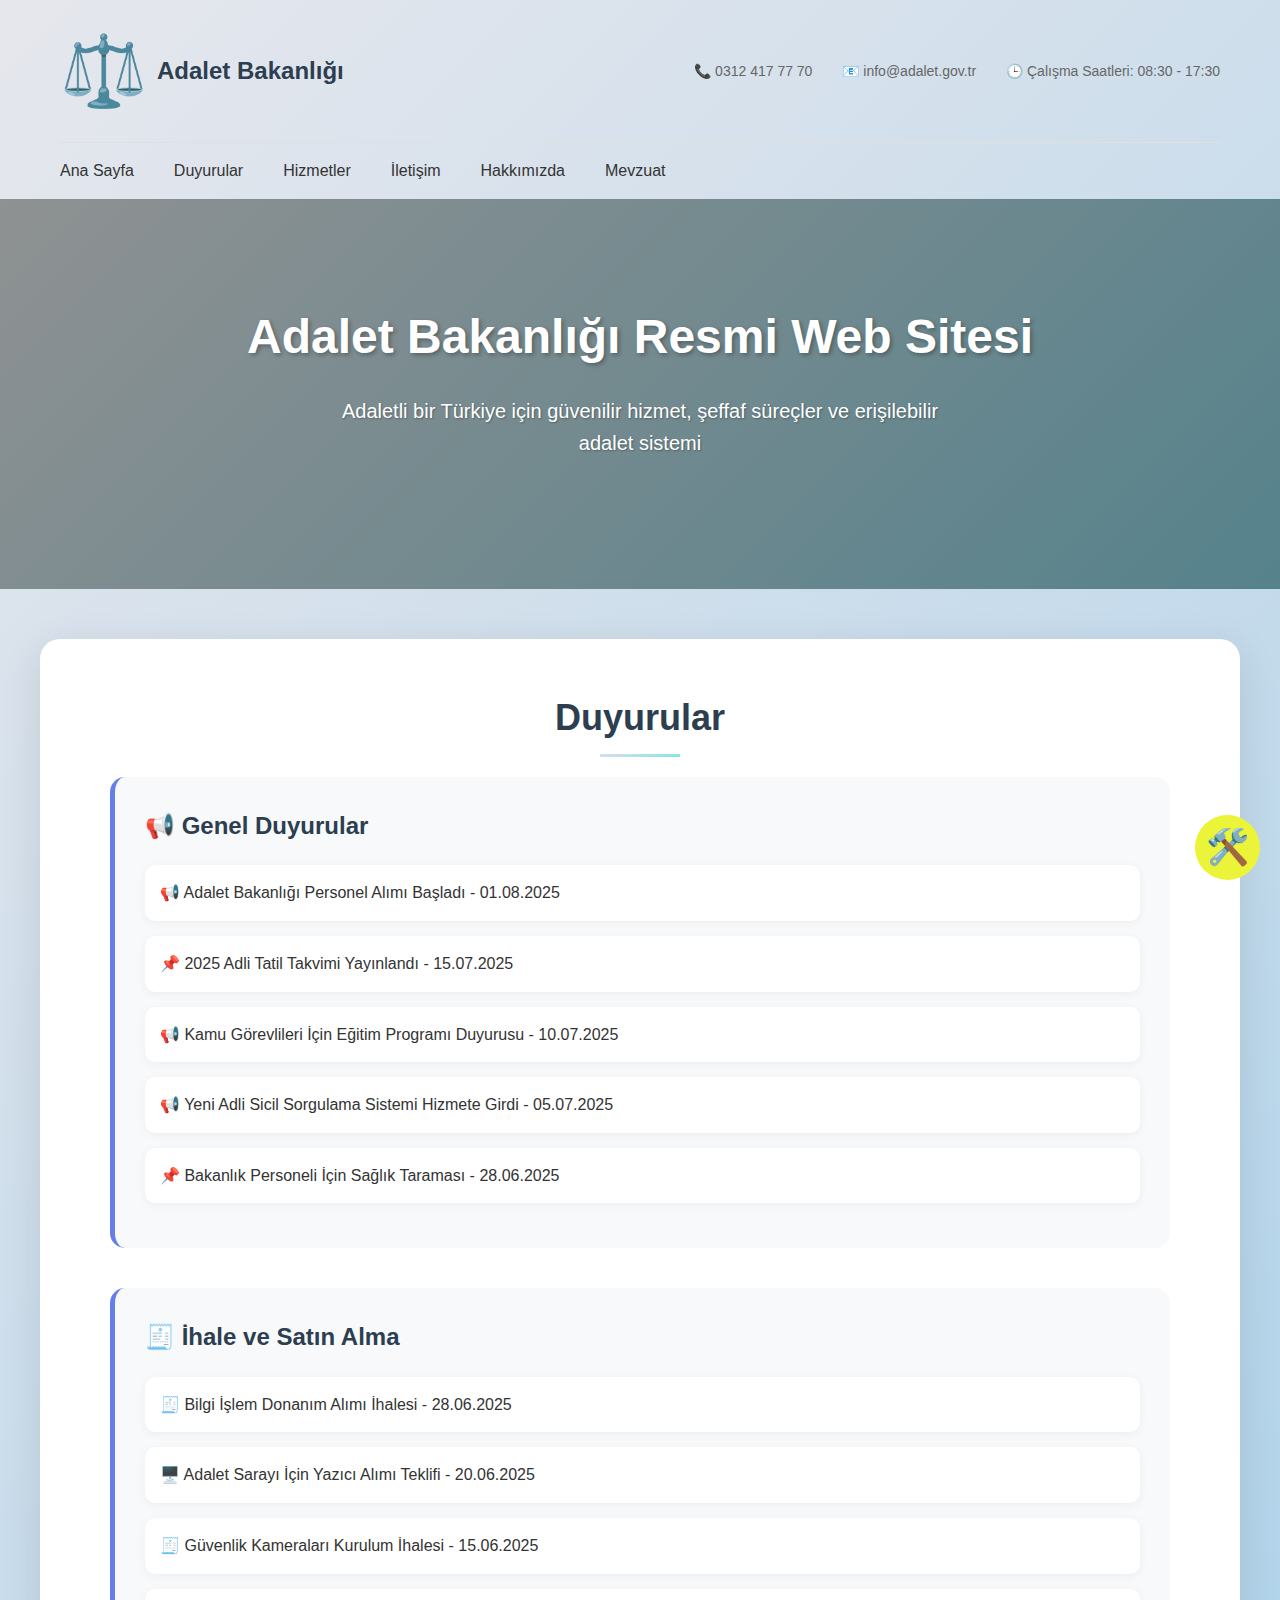
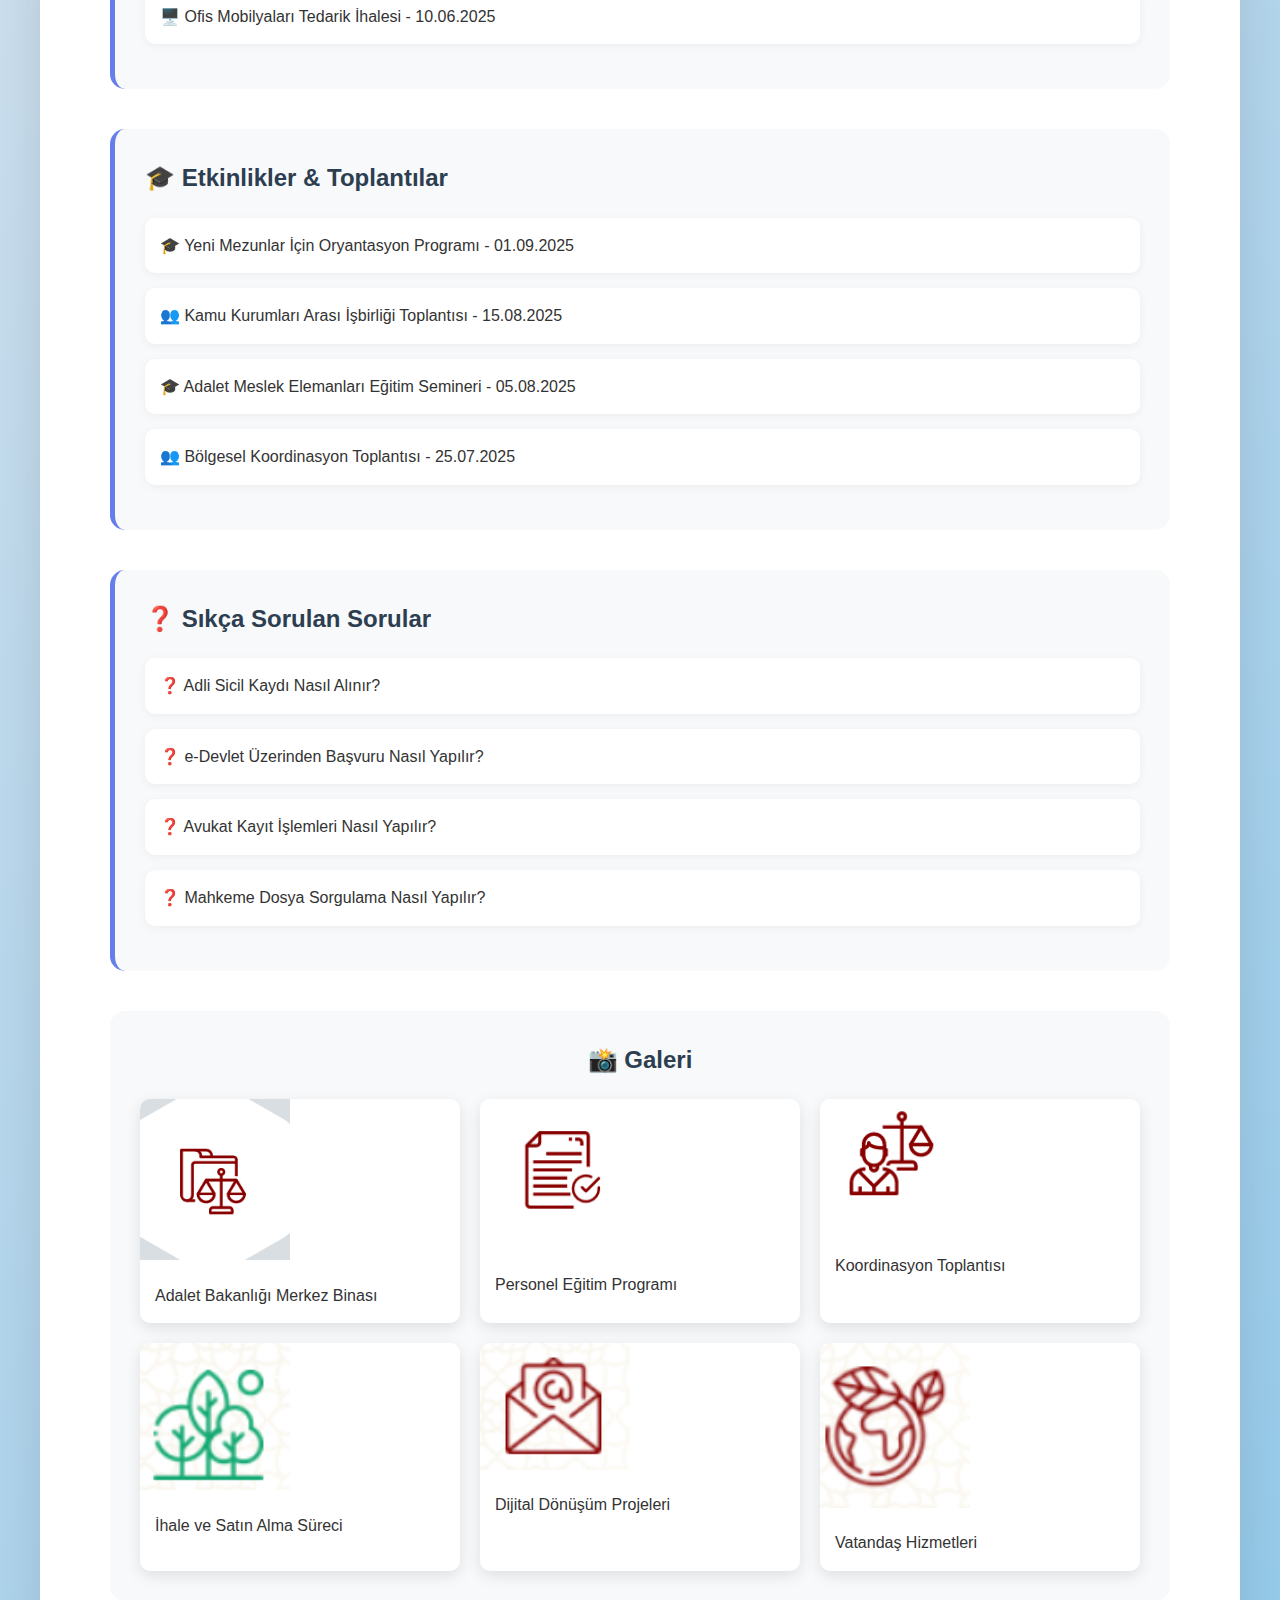
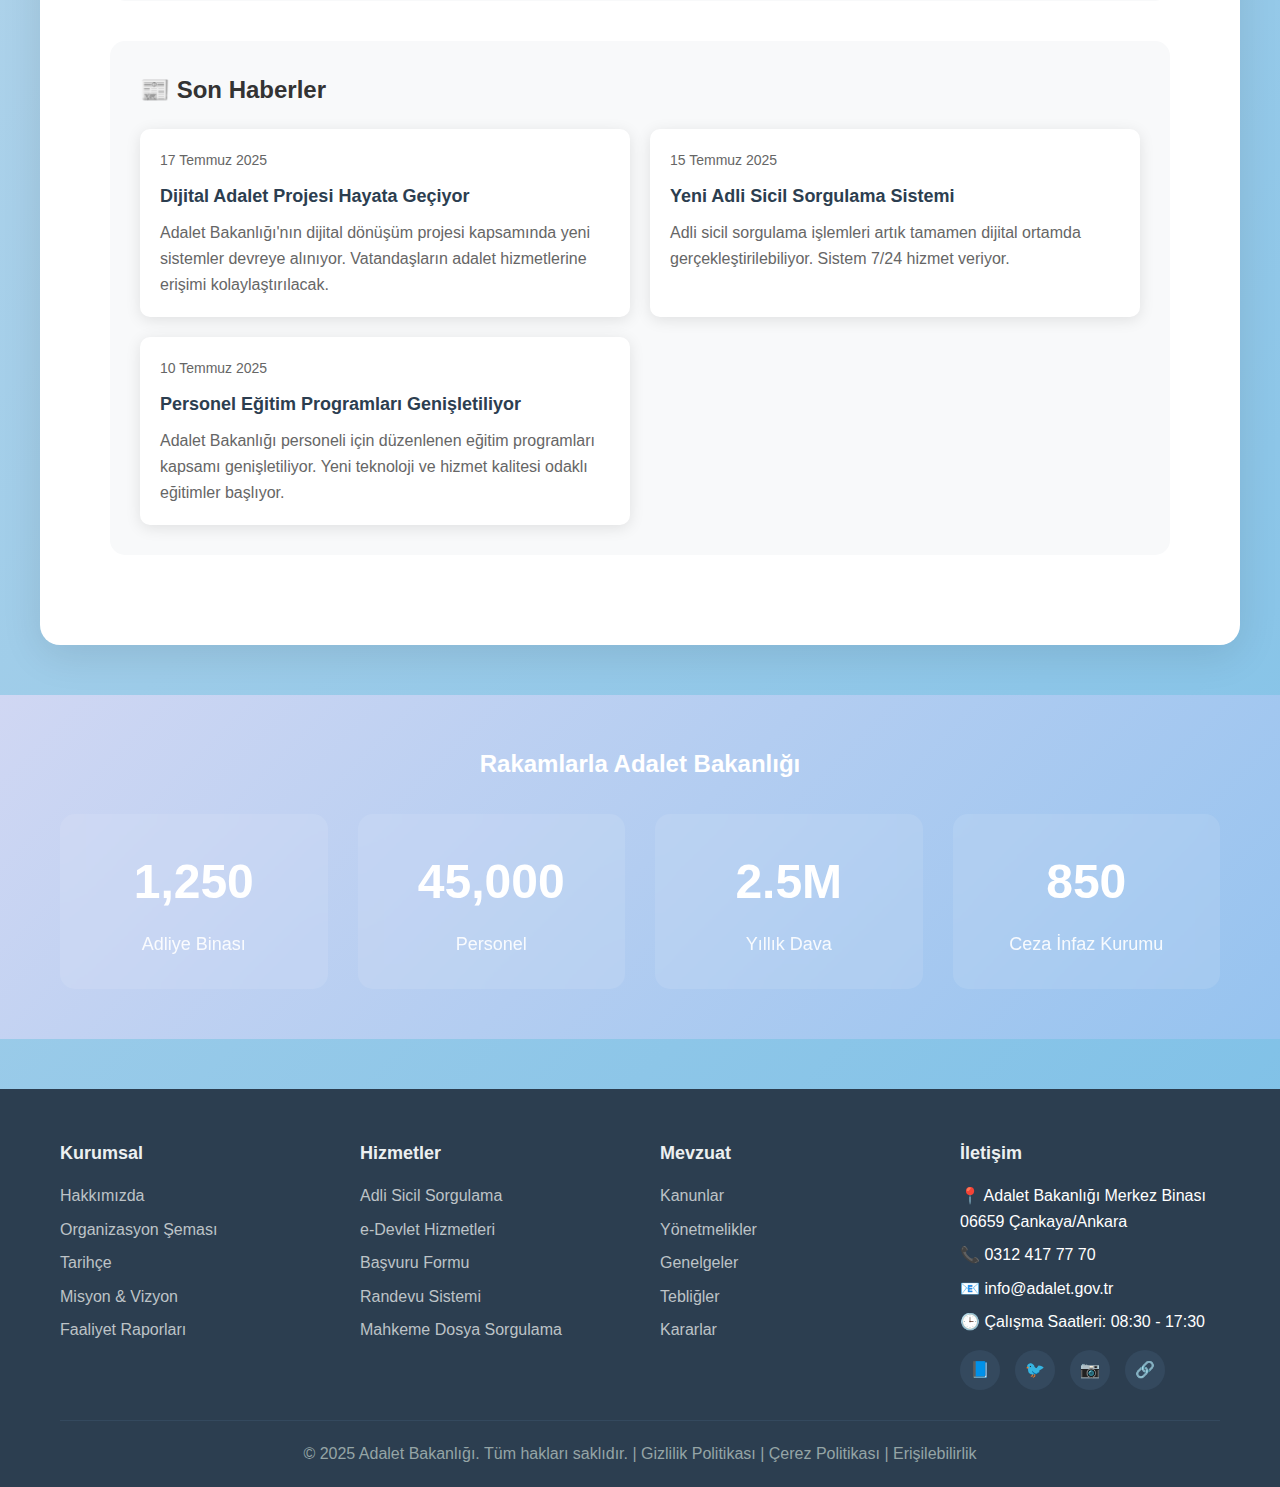
<file: access/index.html>
<!DOCTYPE html>
<html lang="tr">
<head>
  <meta charset="UTF-8" />
  <meta name="viewport" content="width=device-width, initial-scale=1.0"/>
  <title>Duyurular Sayfası</title>
  <link rel="stylesheet" href="style.css" />
</head>


<div class="header-content">
      <div class="header-top">
        <div class="logo">
          Adalet Bakanlığı
        </div>
        <div class="header-info">
          <div>📞 0312 417 77 70</div>
          <div>📧 info@adalet.gov.tr</div>
          <div>🕒 Çalışma Saatleri: 08:30 - 17:30</div>
        </div>
      </div>
      <nav class="navbar">
        <ul class="nav-links">
          <li><a href="#anasayfa">Ana Sayfa</a></li>
          <li><a href="#duyurular">Duyurular</a></li>
          <li><a href="#hizmetler">Hizmetler</a></li>
          <li><a href="#iletisim">İletişim</a></li>
          <li><a href="#hakkimizda">Hakkımızda</a></li>
          <li><a href="#mevzuat">Mevzuat</a></li>
        </ul>
      </nav>
    </div>
  </header>

  <!-- Hero Section -->
  <section class="hero">
    <h1>Adalet Bakanlığı Resmi Web Sitesi</h1>
    <p>Adaletli bir Türkiye için güvenilir hizmet, şeffaf süreçler ve erişilebilir adalet sistemi</p>
  </section>

  <!-- Main Content -->
  <main class="content">
    <div class="content-inner">
      <h1 class="page-title">Duyurular</h1>
      
      <section class="announcement-section">
        <h2>📢 Genel Duyurular</h2>
        <ul class="announcements">
          <li><a href="#">📢 Adalet Bakanlığı Personel Alımı Başladı - 01.08.2025</a></li>
          <li><a href="#">📌 2025 Adli Tatil Takvimi Yayınlandı - 15.07.2025</a></li>
          <li><a href="#">📢 Kamu Görevlileri İçin Eğitim Programı Duyurusu - 10.07.2025</a></li>
          <li><a href="#">📢 Yeni Adli Sicil Sorgulama Sistemi Hizmete Girdi - 05.07.2025</a></li>
          <li><a href="#">📌 Bakanlık Personeli İçin Sağlık Taraması - 28.06.2025</a></li>
        </ul>
      </section>
      
      <section class="announcement-section">
        <h2>🧾 İhale ve Satın Alma</h2>
        <ul class="announcements">
          <li><a href="#">🧾 Bilgi İşlem Donanım Alımı İhalesi - 28.06.2025</a></li>
          <li><a href="#">🖥️ Adalet Sarayı İçin Yazıcı Alımı Teklifi - 20.06.2025</a></li>
          <li><a href="#">🧾 Güvenlik Kameraları Kurulum İhalesi - 15.06.2025</a></li>
          <li><a href="#">🖥️ Ofis Mobilyaları Tedarik İhalesi - 10.06.2025</a></li>
        </ul>
      </section>
      
      <section class="announcement-section">
        <h2>🎓 Etkinlikler & Toplantılar</h2>
        <ul class="announcements">
          <li><a href="#">🎓 Yeni Mezunlar İçin Oryantasyon Programı - 01.09.2025</a></li>
          <li><a href="#">👥 Kamu Kurumları Arası İşbirliği Toplantısı - 15.08.2025</a></li>
          <li><a href="#">🎓 Adalet Meslek Elemanları Eğitim Semineri - 05.08.2025</a></li>
          <li><a href="#">👥 Bölgesel Koordinasyon Toplantısı - 25.07.2025</a></li>
        </ul>
      </section>
      
      <section class="announcement-section">
        <h2>❓ Sıkça Sorulan Sorular</h2>
        <ul class="announcements">
          <li><a href="#">❓ Adli Sicil Kaydı Nasıl Alınır?</a></li>
          <li><a href="#">❓ e-Devlet Üzerinden Başvuru Nasıl Yapılır?</a></li>
          <li><a href="#">❓ Avukat Kayıt İşlemleri Nasıl Yapılır?</a></li>
          <li><a href="#">❓ Mahkeme Dosya Sorgulama Nasıl Yapılır?</a></li>
        </ul>
      </section>

      <!-- Image Gallery -->
      <section class="image-gallery">
        <h2>📸 Galeri</h2>
        <div class="image-grid">
          <div class="image-item">
            <img src="png/resim2.png" alt="Adalet Binası" />
            <div class="caption">Adalet Bakanlığı Merkez Binası</div>
          </div>
          <div class="image-item">
            <img src="png/resim3.png" alt="Eğitim Görseli" />
            <div class="caption">Personel Eğitim Programı</div>
          </div>
          <div class="image-item">
            <img src="png/resim4.png" alt="Toplantı Görseli" />
            <div class="caption">Koordinasyon Toplantısı</div>
          </div>
          <div class="image-item">
            <img src="png/resim5.png" alt="İhale Görseli" />
            <div class="caption">İhale ve Satın Alma Süreci</div>
          </div>
          <div class="image-item">
            <img src="png/resim6.png" alt="Teknoloji" />
            <div class="caption">Dijital Dönüşüm Projeleri</div>
          </div>
          <div class="image-item">
            <img src="png/resim7.png" alt="Hizmet" />
            <div class="caption">Vatandaş Hizmetleri</div>
          </div>
        </div>
      </section>

      <!-- News Section -->
      <section class="news-section">
        <h2>📰 Son Haberler</h2>
        <div class="news-grid">
          <div class="news-item">
            <div class="news-date">17 Temmuz 2025</div>
            <div class="news-title">Dijital Adalet Projesi Hayata Geçiyor</div>
            <div class="news-excerpt">Adalet Bakanlığı'nın dijital dönüşüm projesi kapsamında yeni sistemler devreye alınıyor. Vatandaşların adalet hizmetlerine erişimi kolaylaştırılacak.</div>
          </div>
          <div class="news-item">
            <div class="news-date">15 Temmuz 2025</div>
            <div class="news-title">Yeni Adli Sicil Sorgulama Sistemi</div>
            <div class="news-excerpt">Adli sicil sorgulama işlemleri artık tamamen dijital ortamda gerçekleştirilebiliyor. Sistem 7/24 hizmet veriyor.</div>
          </div>
          <div class="news-item">
            <div class="news-date">10 Temmuz 2025</div>
            <div class="news-title">Personel Eğitim Programları Genişletiliyor</div>
            <div class="news-excerpt">Adalet Bakanlığı personeli için düzenlenen eğitim programları kapsamı genişletiliyor. Yeni teknoloji ve hizmet kalitesi odaklı eğitimler başlıyor.</div>
          </div>
        </div>
      </section>
    </div>
  </main>

  <!-- Statistics Section -->
  <section class="stats-section">
    <div class="stats-container">
      <h2>Rakamlarla Adalet Bakanlığı</h2>
      <div class="stats-grid">
        <div class="stat-item">
          <span class="stat-number">1,250</span>
          <span class="stat-label">Adliye Binası</span>
        </div>
        <div class="stat-item">
          <span class="stat-number">45,000</span>
          <span class="stat-label">Personel</span>
        </div>
        <div class="stat-item">
          <span class="stat-number">2.5M</span>
          <span class="stat-label">Yıllık Dava</span>
        </div>
        <div class="stat-item">
          <span class="stat-number">850</span>
          <span class="stat-label">Ceza İnfaz Kurumu</span>
        </div>
      </div>
    </div>
  </section>

  <!-- Footer -->
  <footer>
    <div class="footer-content">
      <div class="footer-grid">
        <div class="footer-section">
          <h3>Kurumsal</h3>
          <ul>
            <li><a href="#">Hakkımızda</a></li>
            <li><a href="#">Organizasyon Şeması</a></li>
            <li><a href="#">Tarihçe</a></li>
            <li><a href="#">Misyon & Vizyon</a></li>
            <li><a href="#">Faaliyet Raporları</a></li>
          </ul>
        </div>
        <div class="footer-section">
          <h3>Hizmetler</h3>
          <ul>
            <li><a href="#">Adli Sicil Sorgulama</a></li>
            <li><a href="#">e-Devlet Hizmetleri</a></li>
            <li><a href="#">Başvuru Formu</a></li>
            <li><a href="#">Randevu Sistemi</a></li>
            <li><a href="#">Mahkeme Dosya Sorgulama</a></li>
          </ul>
        </div>
        <div class="footer-section">
          <h3>Mevzuat</h3>
          <ul>
            <li><a href="#">Kanunlar</a></li>
            <li><a href="#">Yönetmelikler</a></li>
            <li><a href="#">Genelgeler</a></li>
            <li><a href="#">Tebliğler</a></li>
            <li><a href="#">Kararlar</a></li>
          </ul>
        </div>
        <div class="footer-section">
          <h3>İletişim</h3>
          <ul>
            <li>📍 Adalet Bakanlığı Merkez Binası<br>06659 Çankaya/Ankara</li>
            <li>📞 0312 417 77 70</li>
            <li>📧 info@adalet.gov.tr</li>
            <li>🕒 Çalışma Saatleri: 08:30 - 17:30</li>
          </ul>
          <div class="social-links">
            <a href="#">📘</a>
            <a href="#">🐦</a>
            <a href="#">📷</a>
            <a href="#">🔗</a>
          </div>
        </div>
      </div>
      <div class="footer-bottom">
        <p>&copy; 2025 Adalet Bakanlığı. Tüm hakları saklıdır. | Gizlilik Politikası | Çerez Politikası | Erişilebilirlik</p>
      </div>
    </div>
  </footer>

  <!-- Erişilebilirlik Butonu -->
  <button id="accessibility-toggle" aria-label="Erişilebilirlik Menüsünü Aç">🛠️</button>


  <div id="accessibility-menu" class="accessibility-menu hidden">
     <button id="accessibilityClose" class="accessibility-close" aria-label="Kapat">×</button>
    <h2>Erişilebilirlik Menüsü [CTRL + Y]</h2>
      <div class="accessibility-options">
      <button class="access-btn text-increase">🔠 Metni Büyüt</button>
      <button class="access-btn line-height">📏 Satır Aralığını Artır</button>
      <button class="access-btn align-left">📃 Metni Sola Hizala</button>
      <button class="access-btn cursor-large">🖱️ İmleci Büyüt</button>
      <button class="access-btn hide-images">🖼️ Resimleri Gizle</button>
      <button class="access-btn highlight-links">🔗 Bağlantıları Vurgula</button>
      <button class="access-btn high-contrast">🌗 Yüksek Kontrast</button>
      <button class="access-btn blue-light">💡 Mavi Işık Filtresi</button>
      <button class="access-btn reading-mask">📖 Okuma Maskesi</button>
      <button class="access-btn reading-guide">📏 Okuma Kılavuzu</button>
      <button class="access-btn grayscale-toggle">🌫️ Solgunlaştırma</button>
      <button class="access-btn sat-high">🌈 Yüksek Doygunluk</button>
      <button class="access-btn sat-low">🌫️ Düşük Doygunluk</button>
      <button class="access-btn dyslexia-toggle">📚 Disleksi Dostu</button>
      <button class="access-btn reset">♻️ Ayarları Sıfırla</button>
    </div>
  </div>


  <script src="script.js"></script>
</body>
</html>
</file>
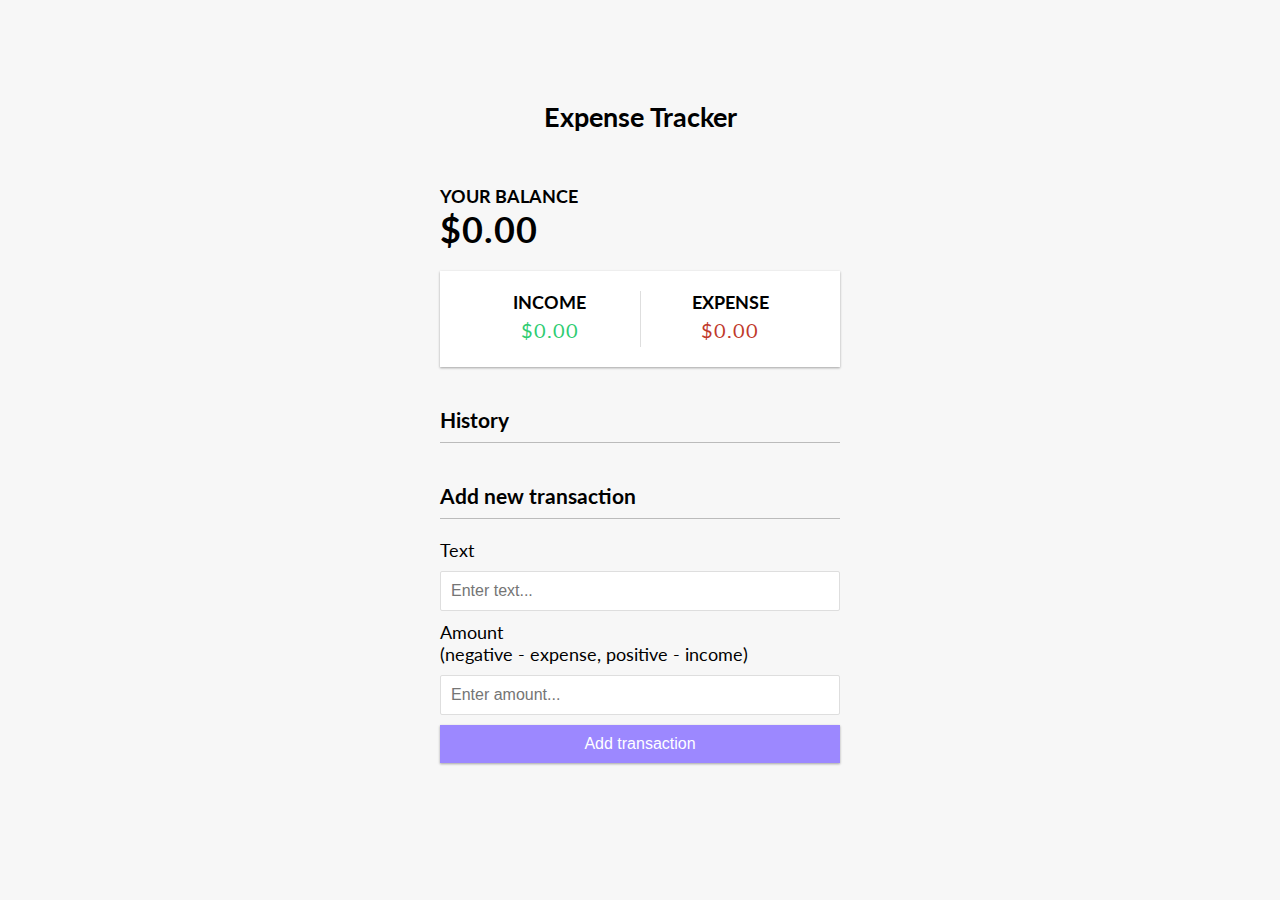
<file: expense_tracker/index.html>
<!DOCTYPE html>
<html lang="en">
  <head>
    <meta charset="UTF-8" />
    <meta name="viewport" content="width=device-width, initial-scale=1.0" />
    <meta http-equiv="X-UA-Compatible" content="ie=edge" />
    <link rel="stylesheet" href="style.css" />
    <title>Expense Tracker</title>
  </head>
  <body>
    <h2>Expense Tracker</h2>

    <div class="container">
      <h4>Your Balance</h4>
      <h1 id="balance">$0.00</h1>

      <div class="inc-exp-container">
        <div>
          <h4>Income</h4>
          <p id="money-plus" class="money plus">+$0.00</p>
        </div>
        <div>
          <h4>Expense</h4>
          <p id="money-minus" class="money minus">-$0.00</p>
        </div>
      </div>

      <h3>History</h3>
      <ul id="list" class="list">
        <!-- <li class="minus">
          Cash <span>-$400</span><button class="delete-btn">x</button>
        </li> -->
      </ul>

      <h3>Add new transaction</h3>
      <form id="form">
        <div class="form-control">
          <label for="text">Text</label>
          <input type="text" id="text" placeholder="Enter text..." />
        </div>
        <div class="form-control">
          <label for="amount"
            >Amount <br />
            (negative - expense, positive - income)</label
          >
          <input type="number" id="amount" placeholder="Enter amount..." />
        </div>
        <button class="btn">Add transaction</button>
      </form>
    </div>

    <script src="script.js"></script>
  </body>
</html>
</file>
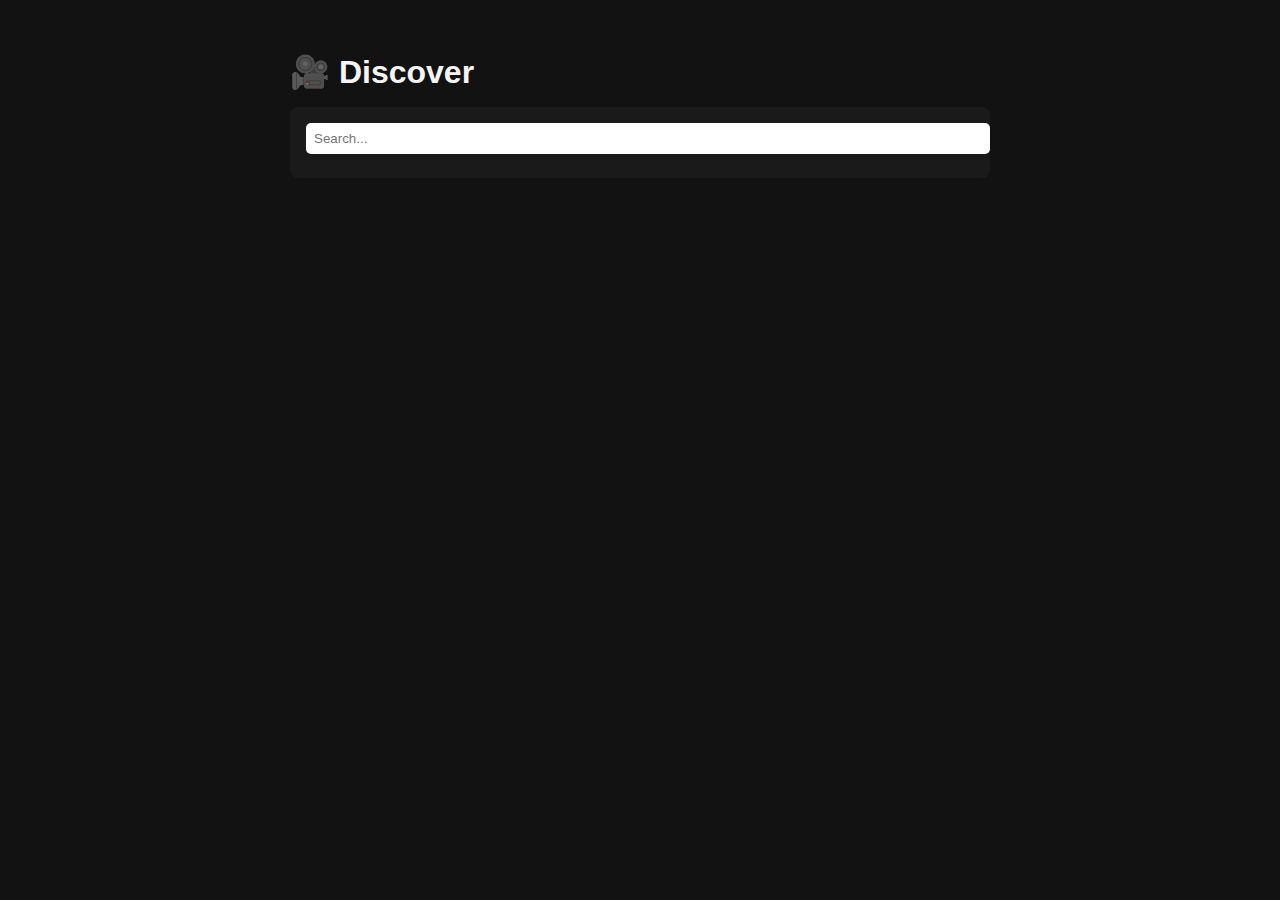
<file: film_portal/index.html>
<!DOCTYPE html>
<html lang="en">
<head>
  <meta charset="UTF-8" />
  <meta name="viewport" content="width=device-width, initial-scale=1.0" />
  <title>Movie/Series Platform</title>
  <link rel="stylesheet" href="style.css" />
</head>
<body>
  <div class="container">
    <h1>🎥 Discover</h1>
   <div class="search-area">
     <input type="text" id="search" placeholder="Search..." />

     <div class="search-extended hidden">
      <div class="tags">
        <span class="tag active" data-type="films">Films</span>
        <span class="tag" data-type="series">Series</span>
        <span class="tag" data-type="directors">Directors</span>
        <span class="tag" data-type="documentaries">Documentaries</span>
      </div>

      <button id="createList">Create Favorite Films List</button>
      <a href="favorite.html" class="fav-link">Go to My Favorites</a>
    
      <div id="results"></div>

      <h3 id="popularTitle">Popular Searches</h3>
      <ul id="popular" class="popular-searches"></ul>
    </div>
  </div>

  </div>
<div id="listModal" class="hidden modal">
  <div class="modal-content">
    <input type="text" id="listNameInput" placeholder="Enter list name" />
    <button id="saveListBtn">Save List</button>
  </div>
</div>
<div id="chooseListModal" class="hidden modal">
  <div class="modal-content">
    <h3>Choose a list to add this film:</h3>
    <select id="listSelectDropdown"></select>
    <button id="confirmAddBtn">Add</button>
  </div>
</div>
  <script src="script.js"></script>
</body>
</html>
</file>
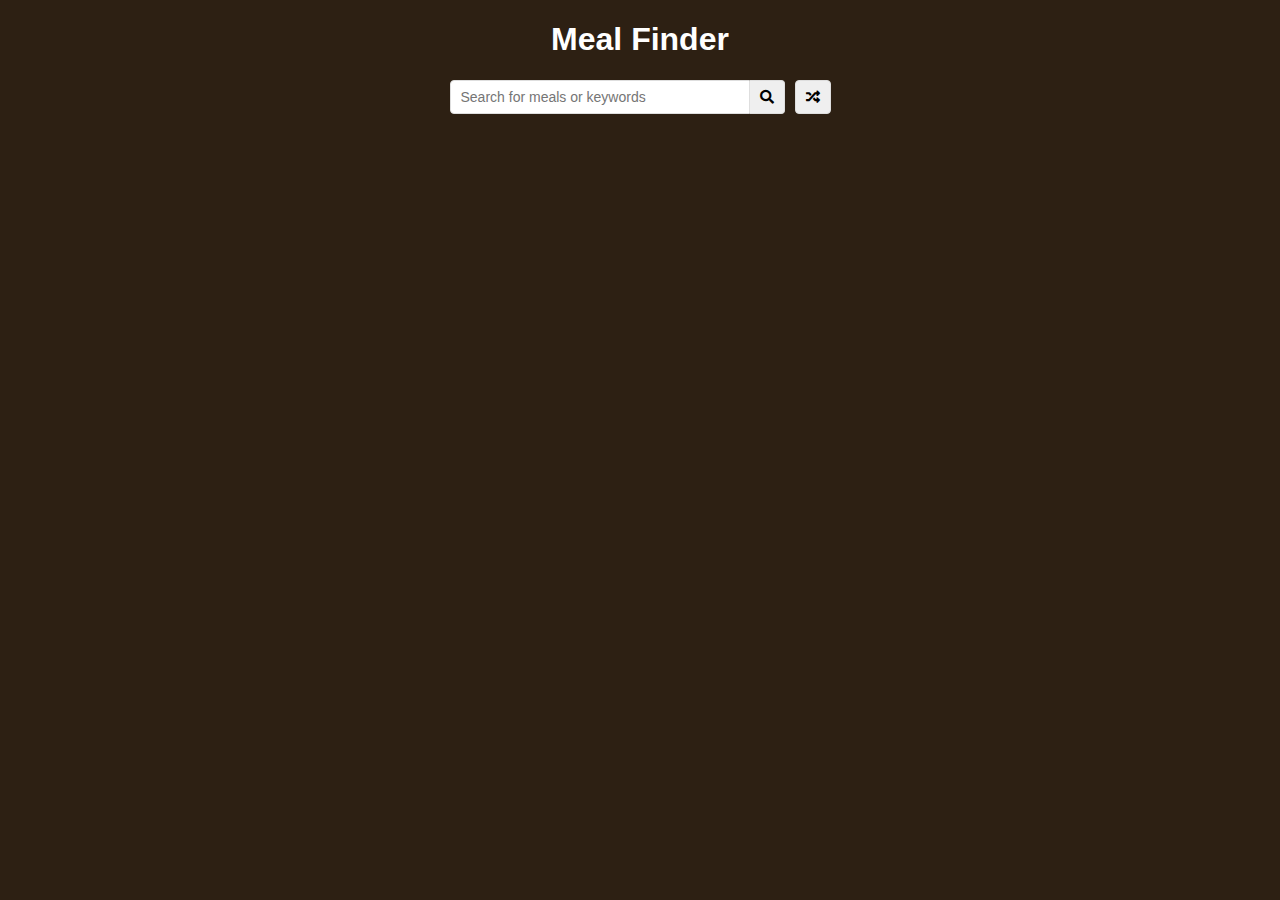
<file: meal_finder/index.html>
<!DOCTYPE html>
<html lang="en">
  <head>
    <meta charset="UTF-8" />
    <meta name="viewport" content="width=device-width, initial-scale=1.0" />
    <meta http-equiv="X-UA-Compatible" content="ie=edge" />
    <link
      rel="stylesheet"
      href="https://cdnjs.cloudflare.com/ajax/libs/font-awesome/5.10.2/css/all.min.css"
    />
    <link rel="stylesheet" href="style.css" />
    <title>Meal Finder</title>
  </head>
  <body>
    <div class="container">
      <h1>Meal Finder</h1>
      <div class="flex">
        <form class="flex" id="submit">
          <input
            type="text"
            id="search"
            placeholder="Search for meals or keywords"
          />
          <button class="search-btn" type="submit">
            <i class="fas fa-search"></i>
          </button>
        </form>
        <button class="random-btn" id="random">
          <i class="fas fa-random"></i>
        </button>
      </div>

      <div id="result-heading"></div>
      <div id="meals" class="meals"></div>
      <div id="single-meal"></div>
    </div>

    <script src="script.js"></script>
  </body>
</html>
</file>
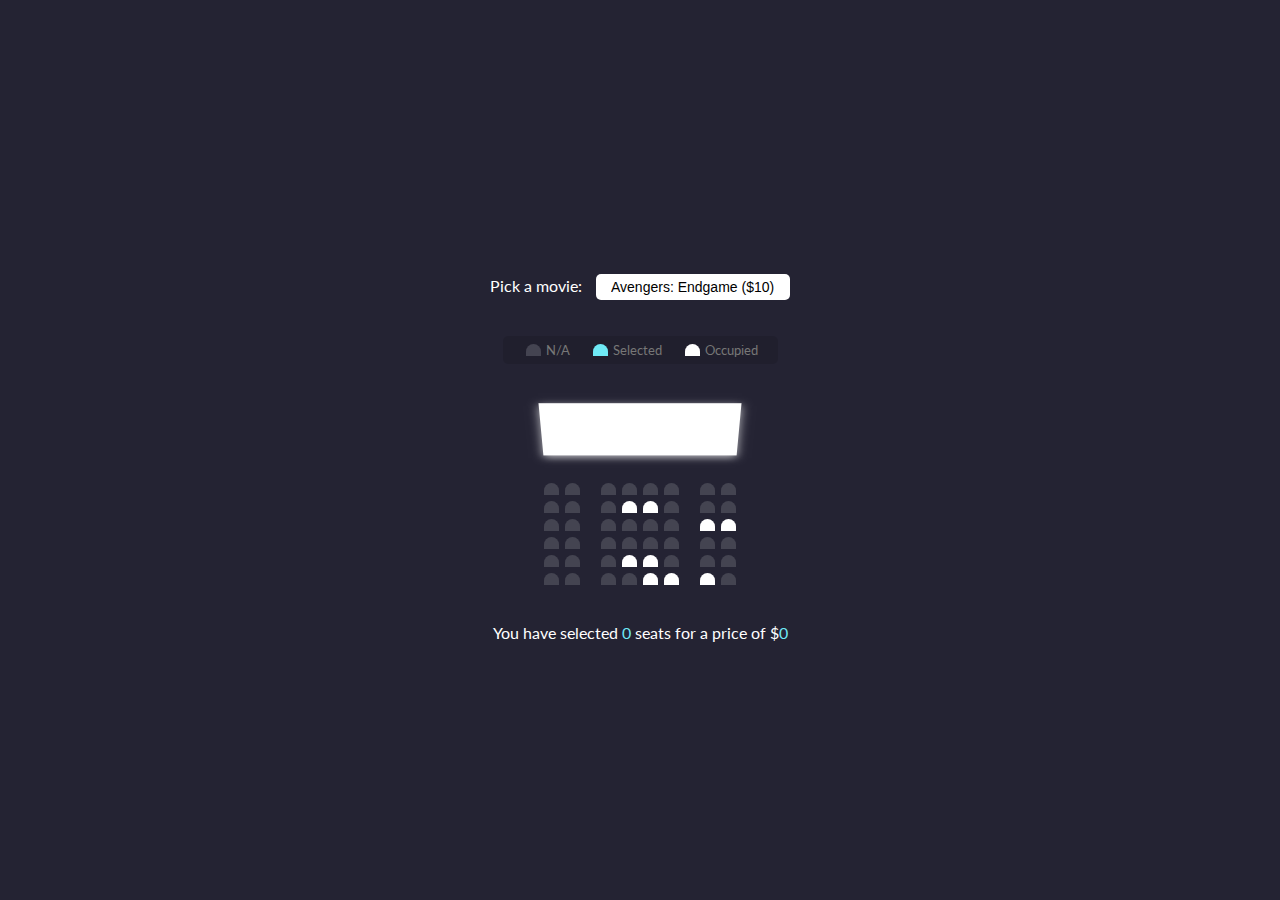
<file: movie_seating/index.html>
<!DOCTYPE html>
<html lang="en">
  <head>
    <meta charset="UTF-8" />
    <meta name="viewport" content="width=device-width, initial-scale=1.0" />
    <meta http-equiv="X-UA-Compatible" content="ie=edge" />
    <link rel="stylesheet" href="style.css" />
    <title>Movie Seat Booking</title>
  </head>
  <body>
    <div class="movie-container">
      <label>Pick a movie:</label>
      <select id="movie">
        <option value="10">Avengers: Endgame ($10)</option>
        <option value="12">Joker ($12)</option>
        <option value="8">Toy Story 4 ($8)</option>
        <option value="9">The Lion King ($9)</option>
      </select>
    </div>

    <ul class="showcase">
      <li>
        <div class="seat"></div>
        <small>N/A</small>
      </li>
      <li>
        <div class="seat selected"></div>
        <small>Selected</small>
      </li>
      <li>
        <div class="seat occupied"></div>
        <small>Occupied</small>
      </li>
    </ul>

    <div class="container">
      <div class="screen"></div>

      <div class="row">
        <div class="seat"></div>
        <div class="seat"></div>
        <div class="seat"></div>
        <div class="seat"></div>
        <div class="seat"></div>
        <div class="seat"></div>
        <div class="seat"></div>
        <div class="seat"></div>
      </div>
      <div class="row">
        <div class="seat"></div>
        <div class="seat"></div>
        <div class="seat"></div>
        <div class="seat occupied"></div>
        <div class="seat occupied"></div>
        <div class="seat"></div>
        <div class="seat"></div>
        <div class="seat"></div>
      </div>
      <div class="row">
        <div class="seat"></div>
        <div class="seat"></div>
        <div class="seat"></div>
        <div class="seat"></div>
        <div class="seat"></div>
        <div class="seat"></div>
        <div class="seat occupied"></div>
        <div class="seat occupied"></div>
      </div>
      <div class="row">
        <div class="seat"></div>
        <div class="seat"></div>
        <div class="seat"></div>
        <div class="seat"></div>
        <div class="seat"></div>
        <div class="seat"></div>
        <div class="seat"></div>
        <div class="seat"></div>
      </div>
      <div class="row">
        <div class="seat"></div>
        <div class="seat"></div>
        <div class="seat"></div>
        <div class="seat occupied"></div>
        <div class="seat occupied"></div>
        <div class="seat"></div>
        <div class="seat"></div>
        <div class="seat"></div>
      </div>
      <div class="row">
        <div class="seat"></div>
        <div class="seat"></div>
        <div class="seat"></div>
        <div class="seat"></div>
        <div class="seat occupied"></div>
        <div class="seat occupied"></div>
        <div class="seat occupied"></div>
        <div class="seat"></div>
      </div>
    </div>

    <p class="text">
      You have selected <span id="count">0</span> seats for a price of $<span
        id="total"
        >0</span
      >
    </p>

    <script src="script.js"></script>
  </body>
</html>
</file>
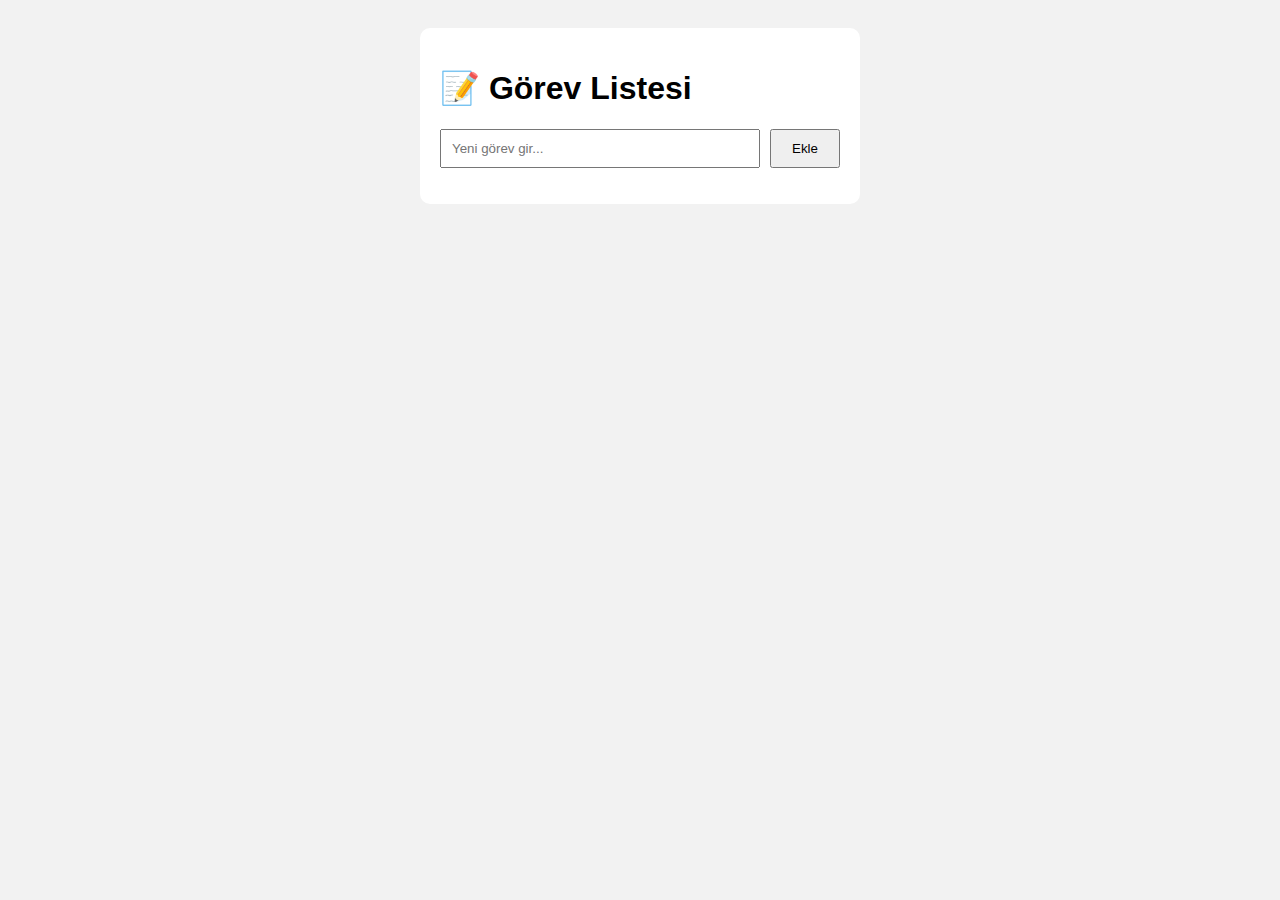
<file: to_do_list/index.html>
<!DOCTYPE html>
<html lang="tr">
<head>
  <meta charset="UTF-8" />
  <title>Görev Listesi</title>
  <link rel="stylesheet" href="style.css" />
</head>
<body>
  <div class="container">
    <h1>📝 Görev Listesi</h1>
    <form id="todo-form">
      <input type="text" id="todo-input" placeholder="Yeni görev gir..." />
      <button type="submit">Ekle</button>
    </form>
    <ul id="todo-list"></ul>
  </div>

  <script src="script.js"></script>
</body>
</html>
</file>
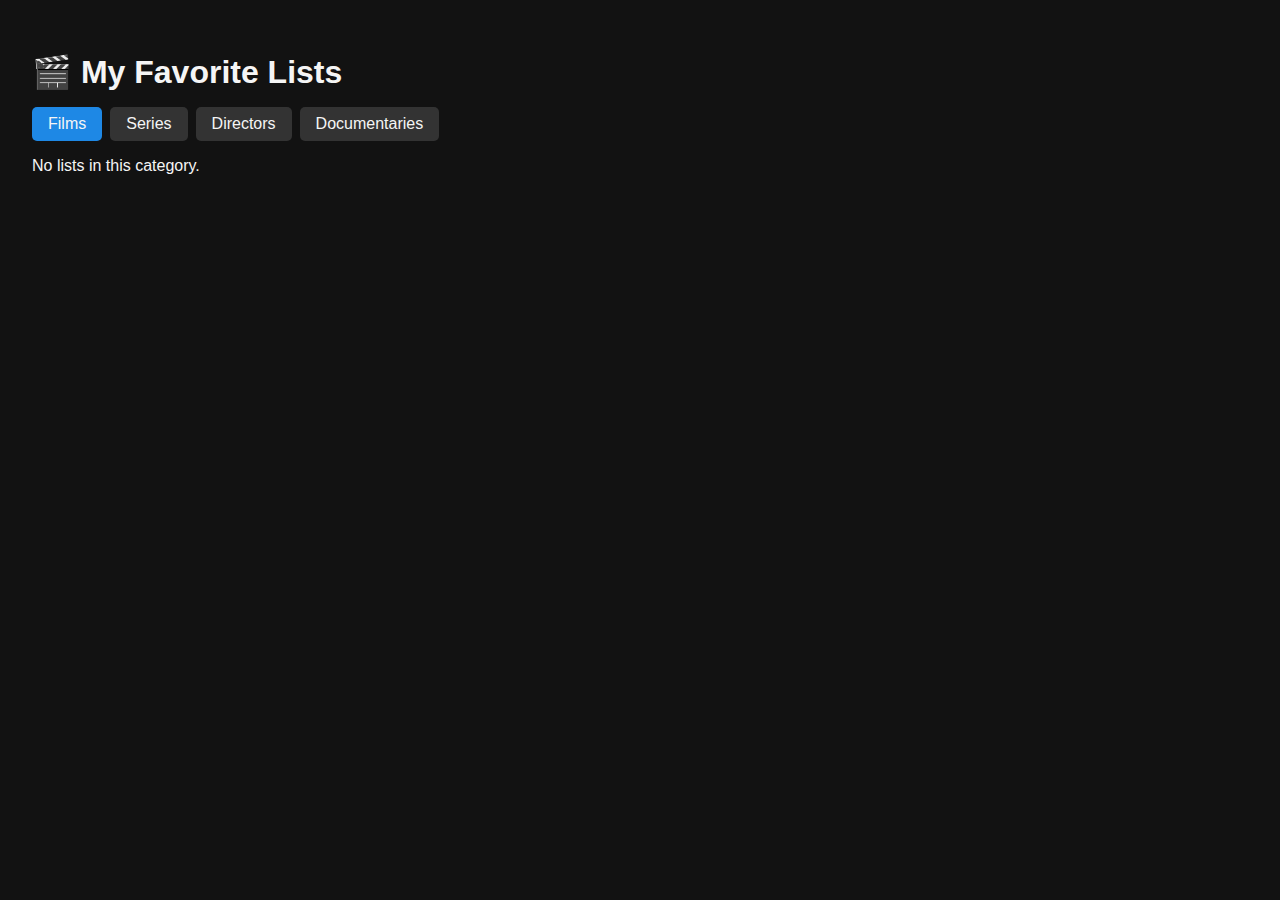
<file: film_portal/favorite.html>
<!DOCTYPE html>
<html lang="en">
<head>
  <meta charset="UTF-8" />
  <title>My Favorite Lists</title>
  <link rel="stylesheet" href="style.css" />
</head>
<body>
  <h1>🎬 My Favorite Lists</h1>

  <div class="tags">
    <span class="tag active" data-type="films">Films</span>
    <span class="tag" data-type="series">Series</span>
    <span class="tag" data-type="directors">Directors</span>
    <span class="tag" data-type="documentaries">Documentaries</span>
  </div>

  <div id="listsContainer"></div>

  <script>
    const tags = document.querySelectorAll('.tag');
    const container = document.getElementById('listsContainer');
    const lists = JSON.parse(localStorage.getItem('favoriteLists')) || [];

    let activeType = 'films';
    renderFilteredLists();

    tags.forEach(tag => {
      tag.addEventListener('click', () => {
        tags.forEach(t => t.classList.remove('active'));
        tag.classList.add('active');
        activeType = tag.getAttribute('data-type');
        renderFilteredLists();
      });
    });
function renderFilteredLists() {
  container.innerHTML = '';
  const lists = JSON.parse(localStorage.getItem('favoriteLists')) || [];
  const filtered = lists.filter(l => l.type === activeType);

  if (filtered.length === 0) {
    container.innerHTML = "<p>No lists in this category.</p>";
    return;
  }

  filtered.forEach(list => {
    const section = document.createElement('section');
    section.className = 'list-section';

    section.innerHTML = `
      <h2 class="list-title">${list.listName}</h2>
      <ul class="film-list hidden">${list.items.map(f => `<li>${f}</li>`).join('')}</ul>
    `;
    container.appendChild(section);
  });

  document.querySelectorAll('.list-title').forEach(title => {
    title.addEventListener('click', () => {
      const ul = title.nextElementSibling;
      ul.classList.toggle('hidden');
    });
  });
}
  </script>
</body>
</html>
</file>
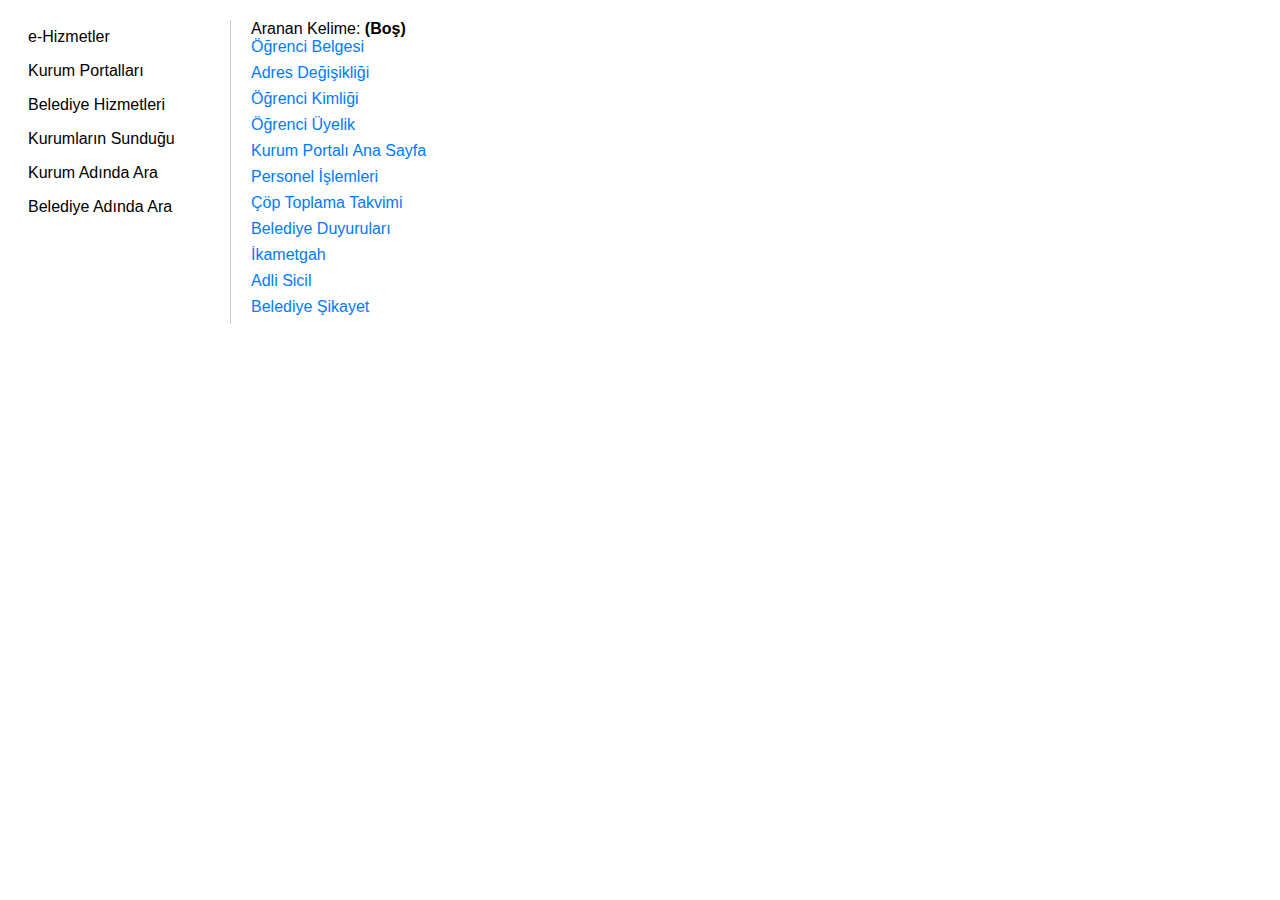
<file: film_portal/more-results.html>
<!DOCTYPE html>
<html lang="tr">
<head>
  <meta charset="UTF-8" />
  <meta name="viewport" content="width=device-width, initial-scale=1" />
  <title>Daha Fazla Sonuç</title>
  <style>
    body { font-family: Arial, sans-serif; display: flex; margin: 0; padding: 20px; }
    #categories { width: 200px; border-right: 1px solid #ccc; padding-right: 10px; }
    #categories span { display: block; padding: 8px; cursor: pointer; }
    #categories span.active { background-color: #007bff; color: white; }
    #mainContent { flex: 1; padding-left: 20px; }
    #searchTerm { font-weight: bold; margin-bottom: 10px; }
    #results div { margin-bottom: 8px; }
    #results a { color: #007bff; text-decoration: none; }
    #results a:hover { text-decoration: underline; }
  </style>
</head>
<body>
  <div id="categories"></div>
  <div id="mainContent">
    <div>Aranan Kelime: <span id="searchTerm"></span></div>
    <div id="results"></div>
  </div>

  <script src="more-results.js"></script>
</body>
</html>
</file>
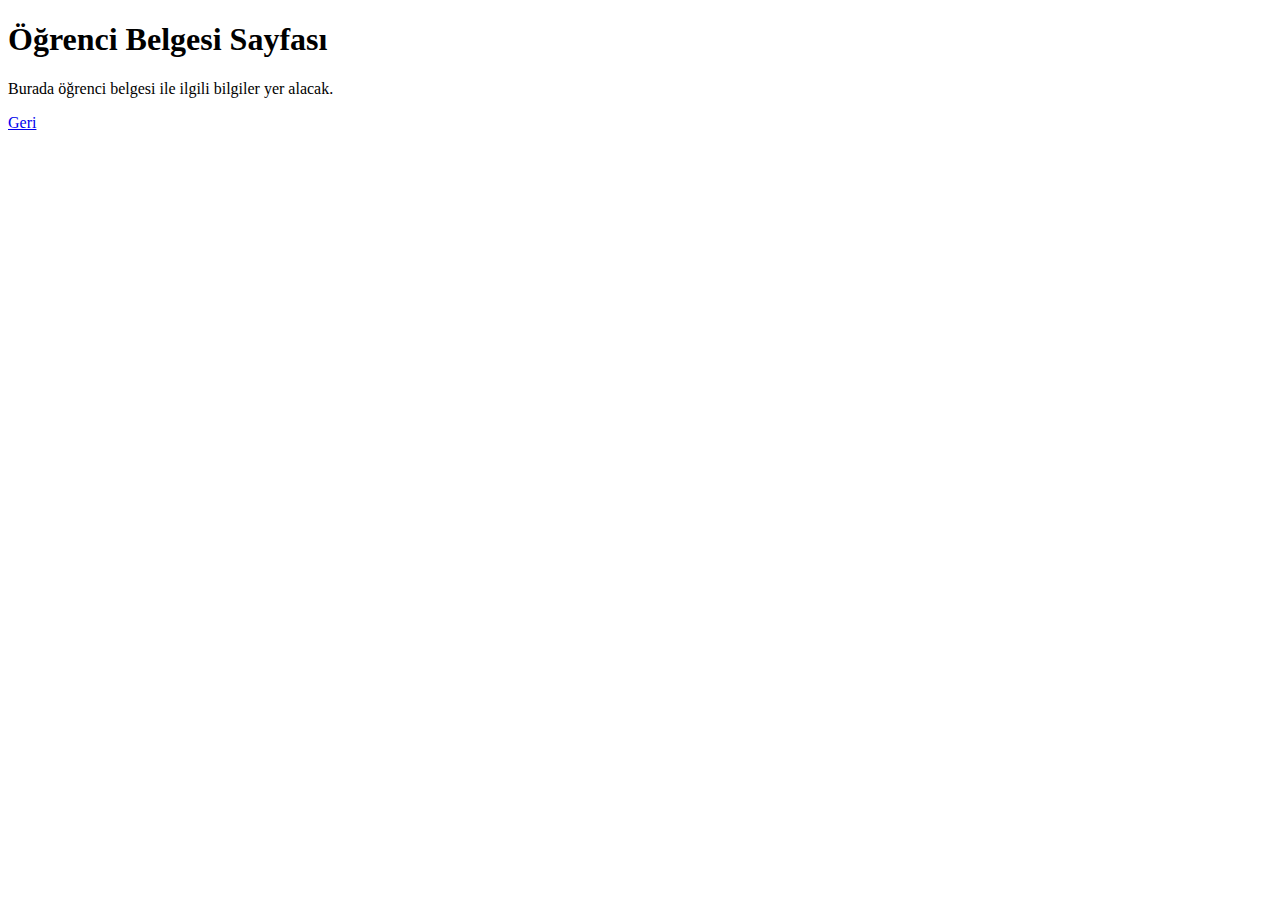
<file: film_portal/ogrenci_belgesi.html>
<!DOCTYPE html>
<html lang="tr">
<head><meta charset="UTF-8" /><title>Öğrenci Belgesi</title></head>
<body>
<h1>Öğrenci Belgesi Sayfası</h1>
<p>Burada öğrenci belgesi ile ilgili bilgiler yer alacak.</p>
<a href="index.html">Geri</a>
</body>
</html>
</file>
<file: access/style.css>
.accessibility-menu {
  position: fixed;
  top: 0;
  right: 0;
  height: 100vh; 
  width: 400px;
  max-width: 100%;
  bottom: 0;
  z-index: 1045;
  background-color: #fff;
  border-left: 3px solid #007BFF;
  border-radius: 0;
  box-shadow: -2px 0 12px rgba(0, 0, 0, 0.2);
  padding: 20px;
  font-family: sans-serif;
  display: flex;
  flex-direction: column;
  gap: 12px;
  overflow-y: auto;
}

.accessibility-options button:hover {
  background-color: #e5e5e5;
  border: 2px solid yellow;
  transform: scale(1.05);
  transition: all 0.2s ease;
}

.hidden {
  display: none;
}


.accessibility-header {
  display: flex;
  justify-content: space-between;
  align-items: center;
}

.accessibility-header h3 {
  font-size: 1rem;
  margin: 0;
}

.accessibility-header button {
  background: none;
  border: none;
  font-size: 1.5rem;
  cursor: pointer;
}


.accessibility-options button {
  padding: 15px 12px; 
  font-size: 1rem; 
  height: 70px;
  
  background-color: #f5f5f5;
  border: 1px solid #ccc;
  border-radius: 6px;
  cursor: pointer;
  text-align: left;
  font-size: 0.95rem;
  display: flex;
  align-items: center;
  gap: 8px;
  transition: all 0.2s ease;
}

.accessibility-options button:hover {
  background-color: #e5e5e5;
  border: 2px solid yellow;
  transform: scale(1.05);
}


.accessibility-toggle {
  position: fixed;
  bottom: 30px;
  right: 30px;
  background-color: #004f75;
  color: white;
  font-size: 6.5rem;
  border: none;
  border-radius: 50%;
  width: 55px;
  height: 55px;
  cursor: pointer;
  z-index: 10000;
  box-shadow: 0 3px 6px rgba(0,0,0,0.3);
}


.accessibility-footer {
  margin-top: 10px;
}

.accessibility-footer button {
  width: 100%;
  padding: 8px;
  background-color: black;
  color: white;
  border: none;
  border-radius: 6px;
  cursor: pointer;
}

.accessibility-options {
  display: grid;
  grid-template-columns: repeat(2, 1fr);
  gap: 10px; 
}

.accessibility-options button.reset {
  grid-column: span 2;  
  width: 100%;        
}



#accessibility-toggle {
  position: fixed;
  bottom: 20px;
  right: 20px;
  background: #ebf438;
  color: white;
  border: none;
  border-radius: 50%;
  width: 65px;
  height: 65px;
  font-size: 35px;
  cursor: pointer;
  z-index: 999;
}



#accessibility-menu.hidden {
  display: none;
}

.access-btn {
  display: block;
  width: 100%;
  padding: 10px;
  margin: 8px 0;
  background-color: #f2f2f2;
  border: 1px solid #ccc;
  text-align: left;
  cursor: pointer;
  border-radius: 4px;
}

.access-btn.reset {
  background-color: black;
  color: white;
}





   * {
      margin: 0;
      padding: 0;
      box-sizing: border-box;
    }

    body {
      font-family: 'Segoe UI', Tahoma, Geneva, Verdana, sans-serif;
      line-height: 1.6;
      color: #333;
      background: linear-gradient(135deg, #e6e7ed 0%, #7abfe7 100%);
      min-height: 100vh;
    }

    /* Header & Navigation */
    header {
      background: rgba(255, 255, 255, 0.95);
      backdrop-filter: blur(10px);
      box-shadow: 0 4px 20px rgba(0, 0, 0, 0.1);
      position: sticky;
      top: 0;
      z-index: 1000;
    }

    .header-content {
      max-width: 1200px;
      margin: 0 auto;
      padding: 0 20px;
    }

    .header-top {
      display: flex;
      justify-content: space-between;
      align-items: center;
      padding: 15px 0;
      border-bottom: 1px solid #e0e0e0;
    }

    .logo {
      display: flex;
      align-items: center;
      font-size: 24px;
      font-weight: bold;
      color: #2c3e50;
    }

    .logo::before {
      content: "⚖️";
      margin-right: 10px;
      font-size: 70px;
    }

    .header-info {
      display: flex;
      gap: 30px;
      font-size: 14px;
      color: #666;
    }

    .navbar {
      padding: 15px 0;
    }

    .nav-links {
      display: flex;
      list-style: none;
      gap: 40px;
    }

    .nav-links a {
      text-decoration: none;
      color: #333;
      font-weight: 500;
      padding: 10px 0;
      transition: color 0.3s ease;
      position: relative;
    }

    .nav-links a:hover {
      color: #667eea;
    }

    .nav-links a::after {
      content: '';
      position: absolute;
      bottom: 0;
      left: 0;
      width: 0;
      height: 2px;
      background: #9bcdea;
      transition: width 0.3s ease;
    }

    .nav-links a:hover::after {
      width: 100%;
    }

    /* Hero Section */
    .hero {
     background: linear-gradient(rgba(0, 0, 0, 0.4), rgba(0, 0, 0, 0.4)), linear-gradient(135deg, #eef2f4 0%, #8fd9e9 100%);
      background-size: cover;
      background-position: center;
      padding: 100px 0;
      text-align: center;
      color: white;
      margin-bottom: 50px;
    }

    .hero h1 {
      font-size: 48px;
      margin-bottom: 20px;
      text-shadow: 2px 2px 4px rgba(0, 0, 0, 0.3);
    }

    .hero p {
      font-size: 20px;
      max-width: 600px;
      margin: 0 auto 30px;
      text-shadow: 1px 1px 2px rgba(0, 0, 0, 0.3);
    }

    /* Main Content */
    .content {
      max-width: 1200px;
      margin: 0 auto;
      padding: 0 20px;
      background: white;
      border-radius: 20px;
      box-shadow: 0 10px 40px rgba(0, 0, 0, 0.1);
      margin-bottom: 50px;
    }

    .content-inner {
      padding: 50px;
    }

    .page-title {
      font-size: 36px;
      color: #2c3e50;
      margin-bottom: 30px;
      text-align: center;
      position: relative;
    }

    .page-title::after {
      content: '';
      position: absolute;
      bottom: -10px;
      left: 50%;
      transform: translateX(-50%);
      width: 80px;
      height: 3px;
      background: linear-gradient(90deg, #d7dcf0, #88e6e6);
    }

    /* Announcement Sections */
    .announcement-section {
      margin-bottom: 40px;
      background: #f8f9fa;
      border-radius: 15px;
      padding: 30px;
      border-left: 5px solid #667eea;
    }

    .announcement-section h2 {
      color: #2c3e50;
      margin-bottom: 20px;
      font-size: 24px;
      display: flex;
      align-items: center;
      gap: 10px;
    }

    .announcements {
      list-style: none;
    }

    .announcements li {
      margin-bottom: 15px;
      background: white;
      border-radius: 10px;
      padding: 15px;
      box-shadow: 0 2px 10px rgba(0, 0, 0, 0.05);
      transition: transform 0.3s ease, box-shadow 0.3s ease;
    }

    .announcements li:hover {
      transform: translateY(-2px);
      box-shadow: 0 5px 20px rgba(0, 0, 0, 0.1);
    }

    .announcements a {
      text-decoration: none;
      color: #333;
      font-weight: 500;
      display: block;
    }

    .announcements a:hover {
      color: #667eea;
    }

    /* Image Gallery */
    .image-gallery {
      background: #f8f9fa;
      border-radius: 15px;
      padding: 30px;
      margin-bottom: 40px;
    }

    .image-gallery h2 {
      color: #2c3e50;
      margin-bottom: 20px;
      font-size: 24px;
      text-align: center;
    }

    .image-grid {
      display: grid;
      grid-template-columns: repeat(auto-fit, minmax(300px, 1fr));
      gap: 20px;
      margin-top: 20px;
    }

    .image-item {
      background: white;
      border-radius: 10px;
      overflow: hidden;
      box-shadow: 0 5px 15px rgba(0, 0, 0, 0.1);
      transition: transform 0.3s ease;
    }

    .image-item:hover {
      transform: translateY(-5px);
    }

    .image-item img {
      width: 150px;
      height: auto;
      object-fit: cover;
    }

    .image-item .caption {
      padding: 15px;
      font-weight: 500;
      color: #333;
    }

    /* Statistics Section */
    .stats-section {
      background: linear-gradient(135deg, #d0d7f3, #96c3ef);
      color: white;
      padding: 50px 0;
      margin: 50px 0;
      text-align: center;
    }

    .stats-container {
      max-width: 1200px;
      margin: 0 auto;
      padding: 0 20px;
    }

    .stats-grid {
      display: grid;
      grid-template-columns: repeat(auto-fit, minmax(250px, 1fr));
      gap: 30px;
      margin-top: 30px;
    }

    .stat-item {
      background: rgba(255, 255, 255, 0.1);
      padding: 30px;
      border-radius: 15px;
      backdrop-filter: blur(10px);
    }

    .stat-number {
      font-size: 48px;
      font-weight: bold;
      display: block;
      margin-bottom: 10px;
    }

    .stat-label {
      font-size: 18px;
      opacity: 0.9;
    }

    /* News Section */
    .news-section {
      background: #f8f9fa;
      border-radius: 15px;
      padding: 30px;
      margin-bottom: 40px;
    }

    .news-grid {
      display: grid;
      grid-template-columns: repeat(auto-fit, minmax(350px, 1fr));
      gap: 20px;
      margin-top: 20px;
    }

    .news-item {
      background: white;
      border-radius: 10px;
      padding: 20px;
      box-shadow: 0 3px 15px rgba(0, 0, 0, 0.1);
    }

    .news-date {
      color: #666;
      font-size: 14px;
      margin-bottom: 10px;
    }

    .news-title {
      font-size: 18px;
      font-weight: bold;
      margin-bottom: 10px;
      color: #2c3e50;
    }

    .news-excerpt {
      color: #666;
      line-height: 1.6;
    }


    footer {
      background: #2c3e50;
      color: white;
      padding: 50px 0 20px;
      margin-top: 50px;
    }

    .footer-content {
      max-width: 1200px;
      margin: 0 auto;
      padding: 0 20px;
    }

    .footer-grid {
      display: grid;
      grid-template-columns: repeat(auto-fit, minmax(250px, 1fr));
      gap: 40px;
      margin-bottom: 30px;
    }

    .footer-section h3 {
      color: #ecf0f1;
      margin-bottom: 15px;
      font-size: 18px;
    }

    .footer-section ul {
      list-style: none;
    }

    .footer-section li {
      margin-bottom: 8px;
    }

    .footer-section a {
      color: #bdc3c7;
      text-decoration: none;
      transition: color 0.3s ease;
    }

    .footer-section a:hover {
      color: #667eea;
    }

    .footer-bottom {
      border-top: 1px solid #34495e;
      padding-top: 20px;
      text-align: center;
      color: #95a5a6;
    }

    .social-links {
      display: flex;
      gap: 15px;
      margin-top: 15px;
    }

    .social-links a {
      display: inline-block;
      width: 40px;
      height: 40px;
      background: #34495e;
      color: white;
      text-align: center;
      line-height: 40px;
      border-radius: 50%;
      transition: background 0.3s ease;
    }

    .social-links a:hover {
      background: #667eea;
    }

    /* Responsive Design */
    @media (max-width: 768px) {
      .header-top {
        flex-direction: column;
        gap: 15px;
      }

      .nav-links {
        flex-direction: column;
        gap: 10px;
      }

      .hero h1 {
        font-size: 32px;
      }

      .content-inner {
        padding: 30px 20px;
      }

      .accessibility-menu {
        right: 20px;
        max-width: 280px;
      }

      .accessibility-options {
        grid-template-columns: 1fr;
      }
    }


 .text-increase h1,
    .text-increase h2,
    .text-increase h3,
    .text-increase .page-title,
    .text-increase .logo,
    .text-increase .nav-links a,
    .text-increase .announcements a,
    .text-increase .news-title,
    .text-increase .news-excerpt,
    .text-increase .stat-number,
    .text-increase .stat-label,
    .text-increase .footer-section h3,
    .text-increase .footer-section a,
    .text-increase p,
    .text-increase li,
    .text-increase .caption {
      font-size: 1.3em !important;
    }

    body.text-increase {
      font-size: 1.3em !important;
    }

    body.text-increase * {
      font-size: inherit !important;
    }
/* Satır aralığını artır */
.line-height {
  line-height: 1.8 !important;
}

/* Sola hizala */
.text-align-left {
  text-align: left !important;
}
/*
.cursor-large {
  cursor: url("png/cursor-large.png") 0 0, auto !important;
}
*/
/* İmleci büyüt */
.cursor-large * {
  cursor: url('png/cursor-large.png'), auto !important;
}

/* Resimleri gizle */
.hide-images img {
  display: none !important;
}

.highlight-links a {
  background-color: black !important;
  color: yellow !important;
  text-decoration: underline !important;
  text-decoration-color: yellow !important;
  font-weight: bold !important;
  padding: 2px 4px;
  display: inline-block;
}

/*
.high-contrast {
  background-color: #000 !important;
  color: #fff !important;
} */

    body.high-contrast {
      background: #000000 !important;
      color: #ffffff !important;
    }

    .high-contrast header {
      background: #000000 !important;
      border-bottom: 2px solid #ffffff !important;
    }

    .high-contrast .header-top {
      border-bottom: 1px solid #ffffff !important;
    }

    .high-contrast .logo {
      color: #ffffff !important;
    }

    .high-contrast .header-info {
      color: #ffffff !important;
    }

    .high-contrast .nav-links a {
      color: #ffffff !important;
      border-bottom: 2px solid transparent !important;
    }

    .high-contrast .nav-links a:hover {
      color: #00ffff !important;
      border-bottom: 2px solid #00ffff !important;
    }

    .high-contrast .hero {
      background: #000000 !important;
      color: #ffffff !important;
    }

    .high-contrast .content {
      background: #000000 !important;
      color: #ffffff !important;
      border: 2px solid #ffffff !important;
    }

    .high-contrast .announcement-section {
      background: #1a1a1a !important;
      border: 2px solid #ffffff !important;
      border-left: 5px solid #00ffff !important;
    }

    .high-contrast .announcements li {
      background: #000000 !important;
      border: 2px solid #ffffff !important;
    }

    .high-contrast .image-gallery {
      background: #1a1a1a !important;
      border: 2px solid #ffffff !important;
    }

    .high-contrast .news-section {
      background: #1a1a1a !important;
      border: 2px solid #ffffff !important;
    }

    .high-contrast .news-item {
      background: #000000 !important;
      border: 2px solid #ffffff !important;
    }

    .high-contrast .stats-section {
      background: #000000 !important;
      border: 2px solid #ffffff !important;
    }

    .high-contrast .stat-item {
      background: #1a1a1a !important;
      border: 2px solid #ffffff !important;
    }

    .high-contrast footer {
      background: #000000 !important;
      color: #ffffff !important;
      border-top: 2px solid #ffffff !important;
    }

    .high-contrast .footer-bottom {
      border-top: 2px solid #ffffff !important;
    }

    .high-contrast .accessibility-menu {
      background: #000000 !important;
      border: 3px solid #ffffff !important;
      color: #ffffff !important;
    }

    .high-contrast .access-btn {
      background: #1a1a1a !important;
      color: #ffffff !important;
      border: 2px solid #ffffff !important;
    }

    .high-contrast .access-btn:hover {
      background: #00ffff !important;
      color: #000000 !important;
      border: 2px solid #00ffff !important;
    }

    .high-contrast a {
      color: #00ffff !important;
      font-weight: bold !important;
      text-decoration: underline !important;
    }

    .high-contrast a:hover {
      color: #ffffff !important;
      background: #00ffff !important;
      padding: 2px 4px !important;
    }

    .high-contrast h1,
    .high-contrast h2,
    .high-contrast h3,
    .high-contrast h4,
    .high-contrast h5,
    .high-contrast h6,
    .high-contrast p,
    .high-contrast li,
    .high-contrast span,
    .high-contrast div,
    .high-contrast .page-title,
    .high-contrast .logo,
    .high-contrast .news-title,
    .high-contrast .news-excerpt,
    .high-contrast .news-date,
    .high-contrast .stat-number,
    .high-contrast .stat-label,
    .high-contrast .caption {
      color: #ffffff !important;
    }

    .high-contrast img {
      filter: contrast(200%) brightness(1.5) !important;
      border: 3px solid #ffffff !important;
      background: #000000 !important;
    }

    .high-contrast button {
      background: #000000 !important;
      color: #ffffff !important;
      border: 2px solid #ffffff !important;
    }

    .high-contrast button:hover {
      background: #00ffff !important;
      color: #000000 !important;
    }

    .high-contrast #accessibility-toggle {
      background: #000000 !important;
      color: #ffffff !important;
      border: 3px solid #ffffff !important;
    }

    .high-contrast #accessibility-toggle:hover {
      background: #00ffff !important;
      color: #000000 !important;
    }

.blue-light {
  /*  background-color: #efe096 !important;  
  color: #333 !important; */
  filter: brightness(0.9) sepia(0.4) hue-rotate(340deg) saturate(0.6);
  transition: filter 0.3s ease-in-out;
}

.blue-light img {
  filter: brightness(0.9) sepia(0.4) hue-rotate(340deg) saturate(0.6);
}
/*
img {
  width: 200px;
  height: auto; 
}

body {
  margin: 0;
  padding: 0;
  font-family: "Segoe UI", sans-serif;
  line-height: 1.6;
  background-color: #f9f9f9;
  color: #222;
}

 Başlıklar */


/* Duyuru Alanı 
main.content {
  max-width: 800px;
  margin: 0 auto;
  padding: 1rem;
}

.announcement-section {
  margin-bottom: 2rem;
}

 Duyuru Listesi 
.announcements {
  list-style: none;
  padding-left: 0;
}

.announcements li {
  margin: 0.5rem 0;
}

.announcements a {
  text-decoration: none;
  color: #0056b3;
  font-weight: 500;
}

.announcements a:hover {
  text-decoration: underline;
  color: #003974;
}
*/
.text-align-left h1,
.text-align-left h2,
.text-align-left p,
.text-align-left ul,
.text-align-left li,
.text-align-left a,
.text-align-left .page-title,
.text-align-left section,
.text-align-left main,
.text-align-left div,
.text-align-left img,
.text-align-left body {
  text-align: left !important;
}

.text-align-left img {
  display: block;
  margin-left: 0;
}

.reading-mask-overlay {
  position: fixed;
  top: 0; left: 0;
  width: 100vw; height: 100vh;
  pointer-events: none;
  z-index: 9999;
  
  /* Sayfanın tamamını yarı karanlık yap, ama fare etrafında aydınlık delik aç */
  background: radial-gradient(
    ellipse 80vw 65px at var(--mask-x, 50%) var(--mask-y, 50%),
    transparent 0%,
    transparent 60%,
    rgba(0,0,0,0.7) 100%
  );
  transition: background-position 0.1s;
}

.reading-guide-line {
  position: fixed;
  top: 50%;
  left: 0;
  width: 100vw;
  height: 6px; /* kalınlık */
  background-color: black;
 box-shadow: 0 4px 12px rgba(234, 255, 4, 0.2); /* alt gölge */
  z-index: 9999;
  pointer-events: none;
  display: none;
}

.grayscale-mode {
  filter: grayscale(100%) !important;
}

.saturation-high {
  filter: saturate(300%) !important;
}

.saturation-low {
  filter: saturate(30%) !important;
}

.dyslexia-mode {
  font-family: "OpenDyslexic", Arial, sans-serif !important;
  background-color: #f9f9f9 !important;
  color: #000 !important;
  line-height: 1.5 !important;
}

/* Eğer OpenDyslexic fontunu kullanmak istiyorsan, önce yüklemelisin */

@font-face {
  font-family: 'OpenDyslexic';
  src: url('https://cdn.rawgit.com/antijingoist/open-dyslexic/1.001/woff2/OpenDyslexic-Regular.woff2') format('woff2'),
       url('https://cdn.rawgit.com/antijingoist/open-dyslexic/1.001/woff/OpenDyslexic-Regular.woff') format('woff');
  font-weight: normal;
  font-style: normal;
}

.accessibility-close {
  position: absolute;
  top: 8px;
  right: 10px;
  background: transparent;
  border: none;
  font-size: 30px;
  cursor: pointer;
  color: #333;
 
}
</file>
<file: expense_tracker/style.css>
@import url('https://fonts.googleapis.com/css?family=Lato&display=swap');

:root {
  --box-shadow: 0 1px 3px rgba(0, 0, 0, 0.12), 0 1px 2px rgba(0, 0, 0, 0.24);
}

* {
  box-sizing: border-box;
}

body {
  background-color: #f7f7f7;
  display: flex;
  flex-direction: column;
  align-items: center;
  justify-content: center;
  min-height: 100vh;
  margin: 0;
  font-family: 'Lato', sans-serif;
  font-size: 18px;
}

.container {
  margin: 30px auto;
  width: 400px;
}

h1 {
  letter-spacing: 1px;
  margin: 0;
}

h3 {
  border-bottom: 1px solid #bbb;
  padding-bottom: 10px;
  margin: 40px 0 10px;
}

h4 {
  margin: 0;
  text-transform: uppercase;
}

.inc-exp-container {
  background-color: #fff;
  box-shadow: var(--box-shadow);
  padding: 20px;
  display: flex;
  justify-content: space-between;
  margin: 20px 0;
}

.inc-exp-container > div {
  flex: 1;
  text-align: center;
}

.inc-exp-container > div:first-of-type {
  border-right: 1px solid #dedede;
}

.money {
  font-size: 20px;
  letter-spacing: 1px;
  margin: 5px 0;
}

.money.plus {
  color: #2ecc71;
}

.money.minus {
  color: #c0392b;
}

label {
  display: inline-block;
  margin: 10px 0;
}

input[type='text'],
input[type='number'] {
  border: 1px solid #dedede;
  border-radius: 2px;
  display: block;
  font-size: 16px;
  padding: 10px;
  width: 100%;
}

.btn {
  cursor: pointer;
  background-color: #9c88ff;
  box-shadow: var(--box-shadow);
  color: #fff;
  border: 0;
  display: block;
  font-size: 16px;
  margin: 10px 0 30px;
  padding: 10px;
  width: 100%;
}

.btn:focus,
.delete-btn:focus {
  outline: 0;
}

.list {
  list-style-type: none;
  padding: 0;
  margin-bottom: 40px;
}

.list li {
  background-color: #fff;
  box-shadow: var(--box-shadow);
  color: #333;
  display: flex;
  justify-content: space-between;
  position: relative;
  padding: 10px;
  margin: 10px 0;
}

.list li.plus {
  border-right: 5px solid #2ecc71;
}

.list li.minus {
  border-right: 5px solid #c0392b;
}

.delete-btn {
  cursor: pointer;
  background-color: #e74c3c;
  border: 0;
  color: #fff;
  font-size: 20px;
  line-height: 20px;
  padding: 2px 5px;
  position: absolute;
  top: 50%;
  left: 0;
  transform: translate(-100%, -50%);
  opacity: 0;
  transition: opacity 0.3s ease;
}

.list li:hover .delete-btn {
  opacity: 1;
}
</file>
<file: film_portal/style.css>
body {
  background-color: #121212;
  color: #f5f5f5;
  font-family: Arial, sans-serif;
  padding: 2rem;
  margin: 0;
}

.container {
  max-width: 700px;
  margin: 0 auto;
}

h1 {
  margin-bottom: 1rem;
}

.tags {
  display: flex;
  gap: 0.5rem;
  margin-bottom: 1rem;
}

.tag {
  padding: 0.5rem 1rem;
  background-color: #333;
  border-radius: 5px;
  cursor: pointer;
}

.tag.active {
  background-color: #1e88e5;
}

#search {
  width: 100%;
  padding: 0.5rem;
  margin-bottom: 0.5rem;
  border-radius: 5px;
  border: none;
}

.dropdown {
  background-color: #1a1a1a;
  padding: 1rem;
  border-radius: 8px;
  box-shadow: 0 0 10px rgba(0, 0, 0, 0.4);
  margin-bottom: 1rem;
}

.hidden {
  display: none !important;
}
.search-area {
  position: relative;
  background-color: #1a1a1a;
  padding: 1rem;
  border-radius: 8px;
  margin-bottom: 1rem;
}

.search-extended.hidden {
  display: none;
}

.modal {
  position: fixed;
  top: 0; left: 0;
  width: 100vw;
  height: 100vh;
  background: rgba(0,0,0,0.6);
  display: flex;
  align-items: center;
  justify-content: center;
  z-index: 1000;
}

.modal-content {
  background: #222;
  padding: 2rem;
  border-radius: 10px;
  width: 300px;
  text-align: center;
  color: #fff;
}

.modal-content select,
.modal-content button {
  margin-top: 1rem;
  width: 100%;
  padding: 0.5rem;
  border-radius: 5px;
  border: none;
}

.list-section {
  background-color: #1a1a1a;
  margin-bottom: 1rem;
  padding: 1rem;
  border-radius: 8px;
}

.list-title {
  cursor: pointer;
  color: #90caf9;
}

.film-list {
  list-style: none;
  padding-left: 1rem;
  margin-top: 0.5rem;
}

.film-list li {
  background: #292929;
  margin-bottom: 0.25rem;
  padding: 0.5rem;
  border-radius: 4px;
}

.modal-content input {
  width: 100%;
  padding: 0.5rem;
  margin-bottom: 1rem;
}

#results div {
  margin-bottom: 0.5rem;
  padding: 0.5rem;
  background-color: #1e1e1e;
  border-radius: 5px;
  display: flex;
  justify-content: space-between;
  align-items: center;
}

button {
  background-color: #1e88e5;
  color: white;
  border: none;
  padding: 0.5rem 1rem;
  border-radius: 5px;
  cursor: pointer;
  margin-top: 0.5rem;
}

.fav-link {
  display: inline-block;
  margin-top: 0.5rem;
  color: #90caf9;
  text-decoration: none;
}

.popular-searches {
  list-style: none;
  padding: 0;
  margin-top: 1rem;
}

.popular-searches li {
  margin: 0.25rem 0;
  padding: 0.5rem;
  background-color: #292929;
  border-radius: 4px;
  cursor: pointer;
}

.custom-links {
  display: flex;
  flex-wrap: wrap;
  gap: 10px;
  margin-bottom: 10px;
}

.custom-links .tag {
  background-color: #eee;
  padding: 6px 12px;
  border-radius: 20px;
  text-decoration: none;
  color: #333;
  font-weight: bold;
  transition: background-color 0.2s;
}

.custom-links .tag:hover {
  background-color: #ccc;
}

.search-input-wrapper {
  position: relative;
  display: flex;
  align-items: center;
}

.search-input-wrapper input {
  padding-right: 40px;
  height: 35px;
  font-size: 16px;
}

.search-icon {
  position: absolute;
  right: 5px;
  background: none;
  border: none;
  font-size: 18px;
  cursor: pointer;
}
</file>
<file: meal_finder/style.css>
* {
  box-sizing: border-box;
}

body {
  background: #2d2013;
  color: #fff;
  font-family: Verdana, Geneva, Tahoma, sans-serif;
  margin: 0;
}

.container {
  margin: auto;
  max-width: 800px;
  display: flex;
  flex-direction: column;
  align-items: center;
  justify-content: center;
  text-align: center;
}

.flex {
  display: flex;
}

input,
button {
  border: 1px solid #dedede;
  border-top-left-radius: 4px;
  border-bottom-left-radius: 4px;
  font-size: 14px;
  padding: 8px 10px;
  margin: 0;
}

input[type='text'] {
  width: 300px;
}

.search-btn {
  cursor: pointer;
  border-left: 0;
  border-radius: 0;
  border-top-right-radius: 4px;
  border-bottom-right-radius: 4px;
}

.random-btn {
  cursor: pointer;
  margin-left: 10px;
  border-top-right-radius: 4px;
  border-bottom-right-radius: 4px;
}

.meals {
  display: grid;
  grid-template-columns: repeat(4, 1fr);
  grid-gap: 20px;
  margin-top: 20px;
}

.meal {
  cursor: pointer;
  position: relative;
  height: 180px;
  width: 180px;
  text-align: center;
}

.meal img {
  width: 100%;
  height: 100%;
  border: 4px #fff solid;
  border-radius: 2px;
}

.meal-info {
  position: absolute;
  top: 0;
  left: 0;
  height: 100%;
  width: 100%;
  background: rgba(0, 0, 0, 0.7);
  display: flex;
  align-items: center;
  justify-content: center;
  transition: opacity 0.2s ease-in;
  opacity: 0;
}

.meal:hover .meal-info {
  opacity: 1;
}

.single-meal {
  margin: 30px auto;
  width: 70%;
}

.single-meal img {
  width: 300px;
  margin: 15px;
  border: 4px #fff solid;
  border-radius: 2px;
}

.single-meal-info {
  margin: 20px;
  padding: 10px;
  border: 2px #e09850 dashed;
  border-radius: 5px;
}

.single-meal p {
  margin: 0;
  letter-spacing: 0.5px;
  line-height: 1.5;
}

.single-meal ul {
  padding-left: 0;
  list-style-type: none;
}

.single-meal ul li {
  border: 1px solid #ededed;
  border-radius: 5px;
  background-color: #fff;
  display: inline-block;
  color: #2d2013;
  font-size: 12px;
  font-weight: bold;
  padding: 5px;
  margin: 0 5px 5px 0;
}

@media (max-width: 800px) {
  .meals {
    grid-template-columns: repeat(3, 1fr);
  }
}
@media (max-width: 700px) {
  .meals {
    grid-template-columns: repeat(2, 1fr);
  }

  .meal {
    height: 200px;
    width: 200px;
  }
}
@media (max-width: 500px) {
  input[type='text'] {
    width: 100%;
  }

  .meals {
    grid-template-columns: 1fr;
  }

  .meal {
    height: 300px;
    width: 300px;
  }
}
</file>
<file: movie_seating/style.css>
@import url('https://fonts.googleapis.com/css?family=Lato&display=swap');

* {
  box-sizing: border-box;
}

body {
  background-color: #242333;
  color: #fff;
  display: flex;
  flex-direction: column;
  align-items: center;
  justify-content: center;
  height: 100vh;
  font-family: 'Lato', sans-serif;
  margin: 0;
}

.movie-container {
  margin: 20px 0;
}

.movie-container select {
  background-color: #fff;
  border: 0;
  border-radius: 5px;
  font-size: 14px;
  margin-left: 10px;
  padding: 5px 15px 5px 15px;
  -moz-appearance: none;
  -webkit-appearance: none;
  appearance: none;
}

.container {
  perspective: 1000px;
  margin-bottom: 30px;
}

.seat {
  background-color: #444451;
  height: 12px;
  width: 15px;
  margin: 3px;
  border-top-left-radius: 10px;
  border-top-right-radius: 10px;
}

.seat.selected {
  background-color: #6feaf6;
}

.seat.occupied {
  background-color: #fff;
}

.seat:nth-of-type(2) {
  margin-right: 18px;
}

.seat:nth-last-of-type(2) {
  margin-left: 18px;
}

.seat:not(.occupied):hover {
  cursor: pointer;
  transform: scale(1.2);
}

.showcase .seat:not(.occupied):hover {
  cursor: default;
  transform: scale(1);
}

.showcase {
  background: rgba(0, 0, 0, 0.1);
  padding: 5px 10px;
  border-radius: 5px;
  color: #777;
  list-style-type: none;
  display: flex;
  justify-content: space-between;
}

.showcase li {
  display: flex;
  align-items: center;
  justify-content: center;
  margin: 0 10px;
}

.showcase li small {
  margin-left: 2px;
}

.row {
  display: flex;
}

.screen {
  background-color: #fff;
  height: 70px;
  width: 100%;
  margin: 15px 0;
  transform: rotateX(-45deg);
  box-shadow: 0 3px 10px rgba(255, 255, 255, 0.7);
}

p.text {
  margin: 5px 0;
}

p.text span {
  color: #6feaf6;
}
</file>
<file: to_do_list/style.css>
body {
  font-family: Arial;
  background: #f2f2f2;
  padding: 20px;
}
.container {
  max-width: 400px;
  margin: 0 auto;
  background: white;
  padding: 20px;
  border-radius: 10px;
}
form {
  display: flex;
  gap: 10px;
}
input {
  flex: 1;
  padding: 10px;
}
button {
  padding: 10px 20px;
  cursor: pointer;
}
ul {
  list-style: none;
  padding: 0;
}
li {
  padding: 10px;
  margin-top: 10px;
  background: #eee;
  display: flex;
  justify-content: space-between;
}
li.done {
  text-decoration: line-through;
  color: gray;
}
</file>
